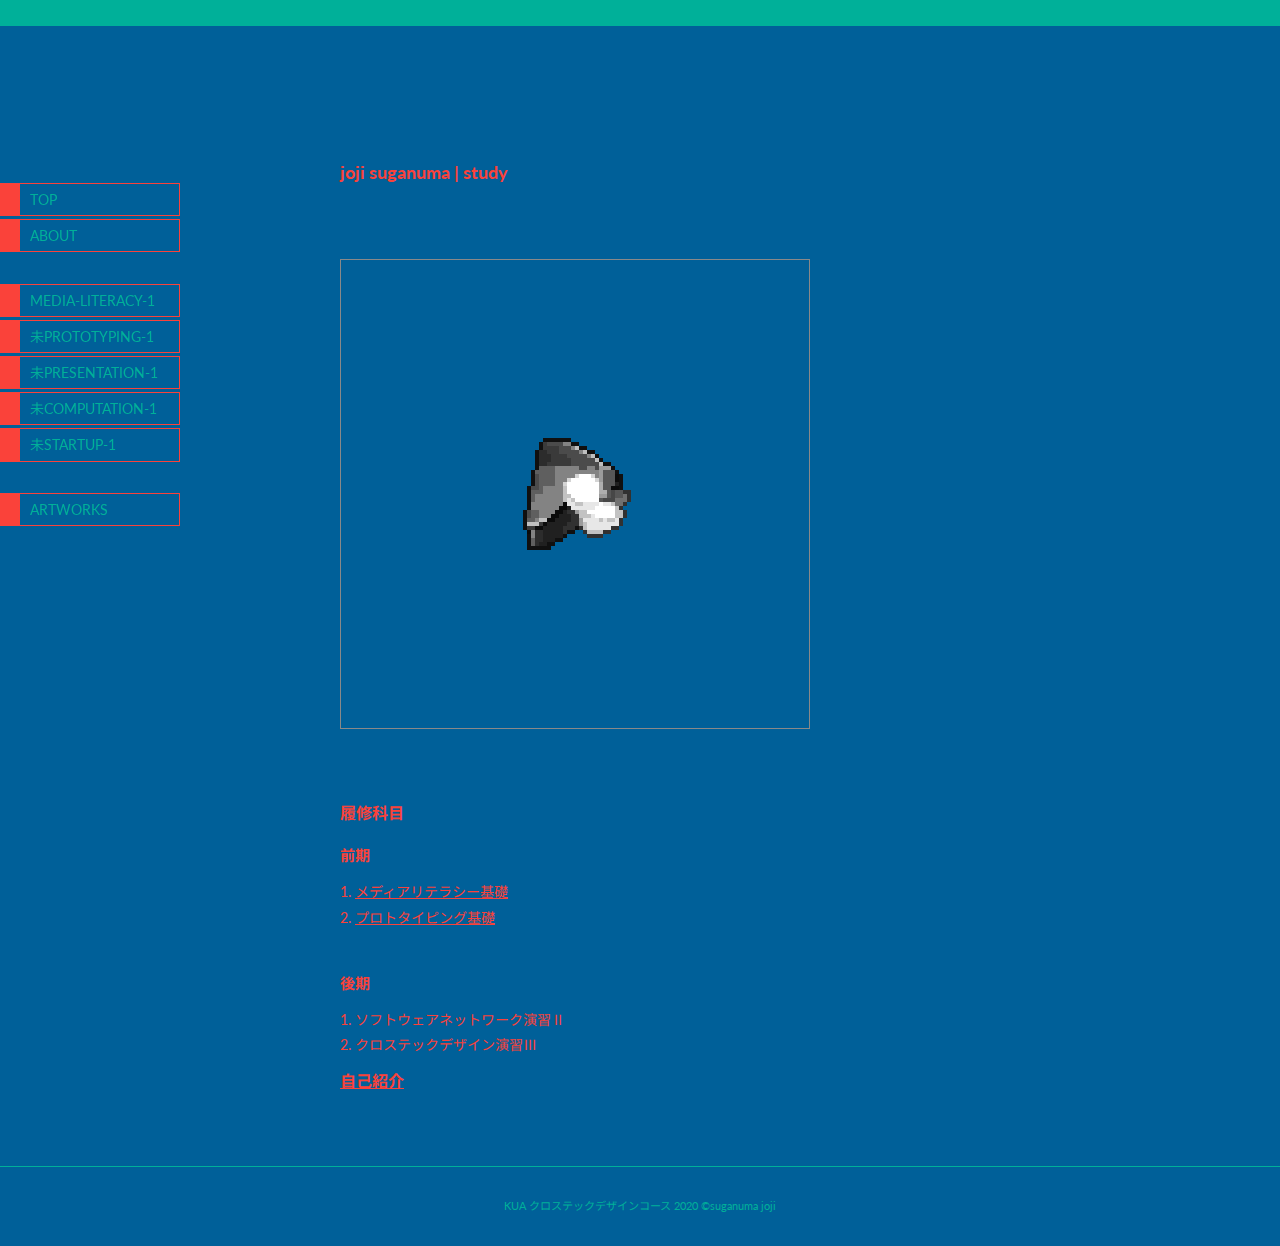
<file: index.html>
<!DOCTYPE html>
<html lang="ja" dir="ltr">

<head>
  <meta charset="utf-8">
  <meta name="viewport" content="width=device-width, initial-scale=1.0">
  <meta http-equiv="X-UA-Compatible" content="ie=edge">
  <title>joji suganuma | study</title>
  <link rel="stylesheet" href="./assets/css/common.css">
  <link rel="stylesheet" href="./assets/css/custom.css">
  <link href="https://fonts.googleapis.com/css2?family=Lato:wght@400;700&family=Noto+Sans+JP:wght@400;700&display=swap"rel="stylesheet">
</head>


<div id="menu">
  <ul>
    <li><a href="./index.html">TOP</a></li>
    <li><a href="./cv.html">ABOUT</a></li>
    <br>
    <li><a href="./subjects/MediaLiBasis.html">MEDIA-LITERACY-1</a></li>
    <li><a href="./subjects/Prototyping.html">未PROTOTYPING-1</a></li>
    <li><a href="./subjects/PresentationBasis.html">未PRESENTATION-1</a></li>
    <li><a href="#">未COMPUTATION-1</a></li>
    <li><a href="#">未STARTUP-1</a></li>
    <br>
    <li><a href="./artwork.html">ARTWORKS</a></li>
  </ul>
</div>


<body class='index_page'>
  <div id='wrapper'>
    <header>
      <br>
    </header>

    <main>
      <h1>joji suganuma | study</h1>
      <div class="main_pic"><img class="gray" src="assets\images\cake.png" alt=""></div>
      <h2>履修科目</h2>
      <div class="period">
        <h3>前期</h3>
        <ol>
          <li><a href="./subjects/MediaLiBasis.html">メディアリテラシー基礎</a></li>
          <li><a href="">プロトタイピング基礎</a></li>
        </ol>
      </div>
      <div class="period">
        <h3>後期</h3>
        <ol>
          <li>ソフトウェアネットワーク演習Ⅱ</li>
          <li>クロステックデザイン演習Ⅲ</li>
        </ol>
        <h2><a href="./cv.html">自己紹介</a></h2>
      </div>
    </main>

    <footer>
      <p>KUA クロステックデザインコース 2020  ©suganuma joji</p>
    </footer>

  </div>
  <script>console.log("ちゃんとスタイル適用してね。");</script>
</body>

</html>
</file>
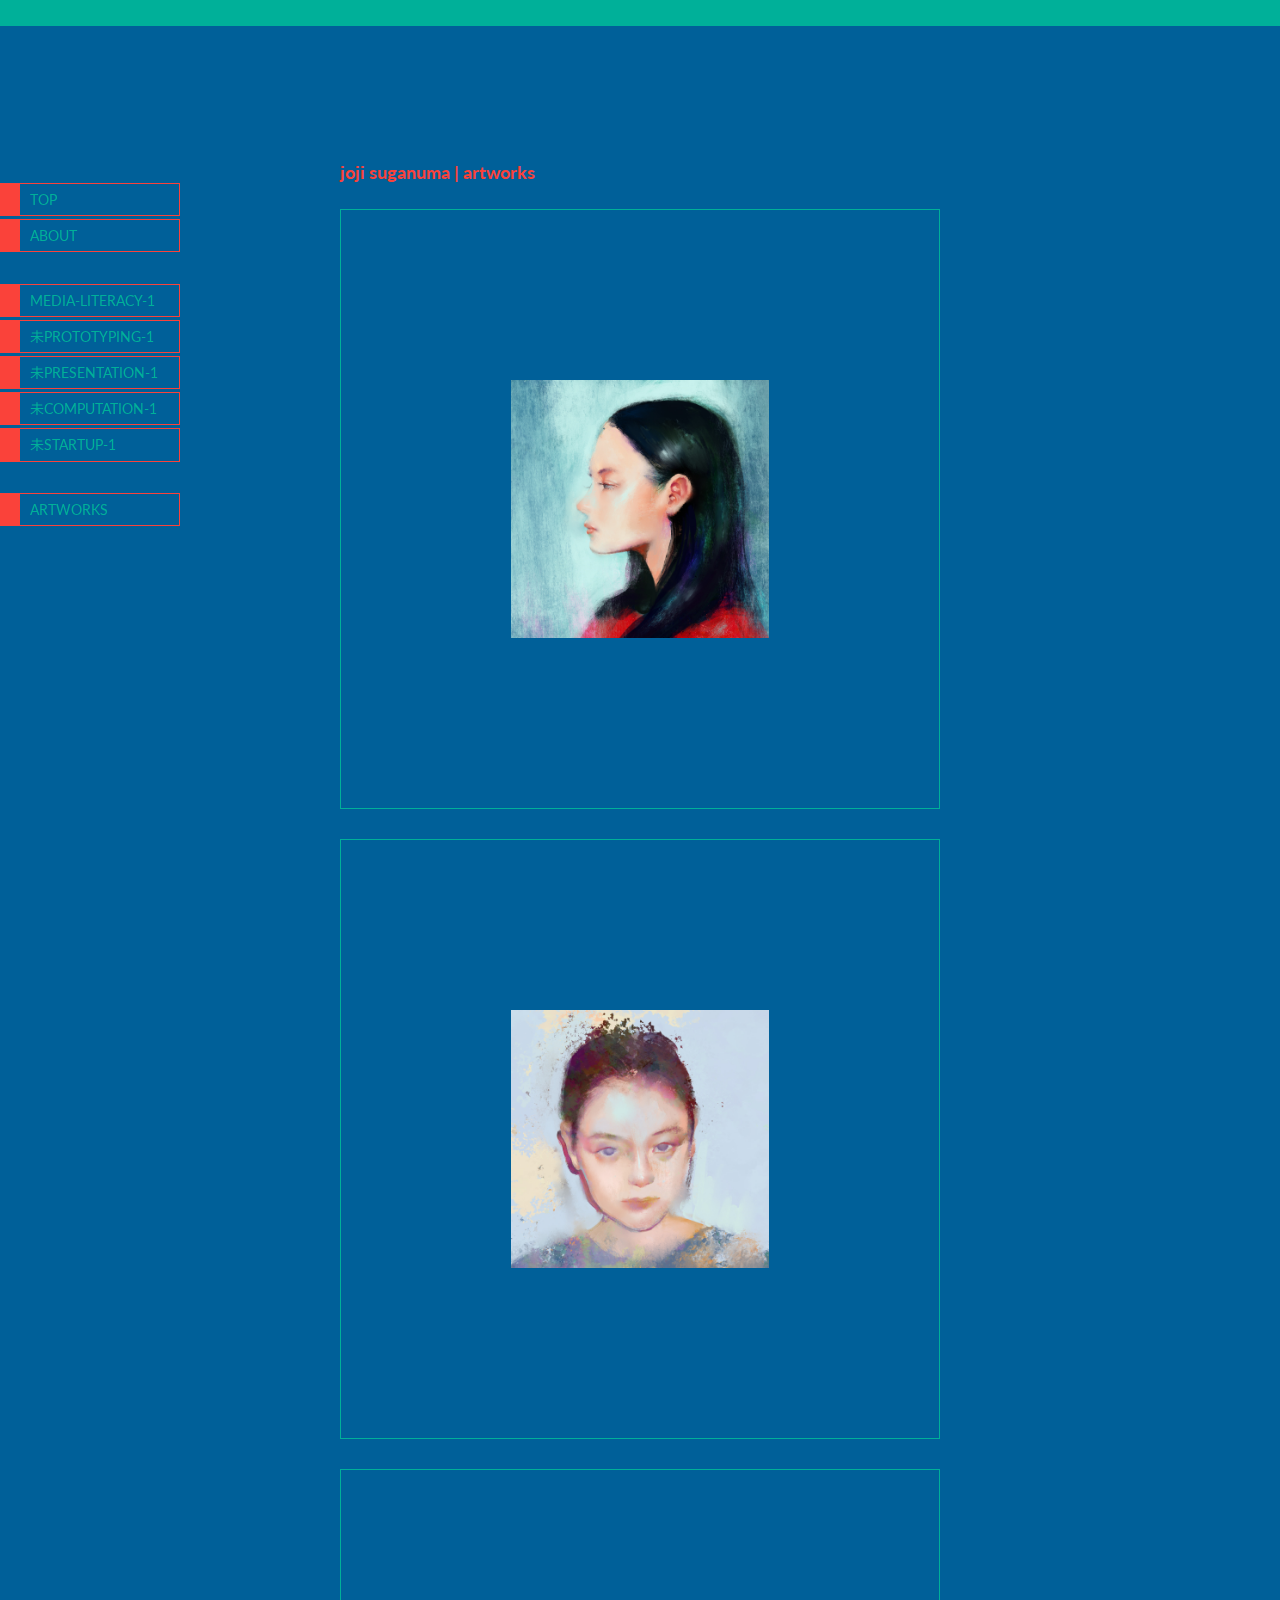
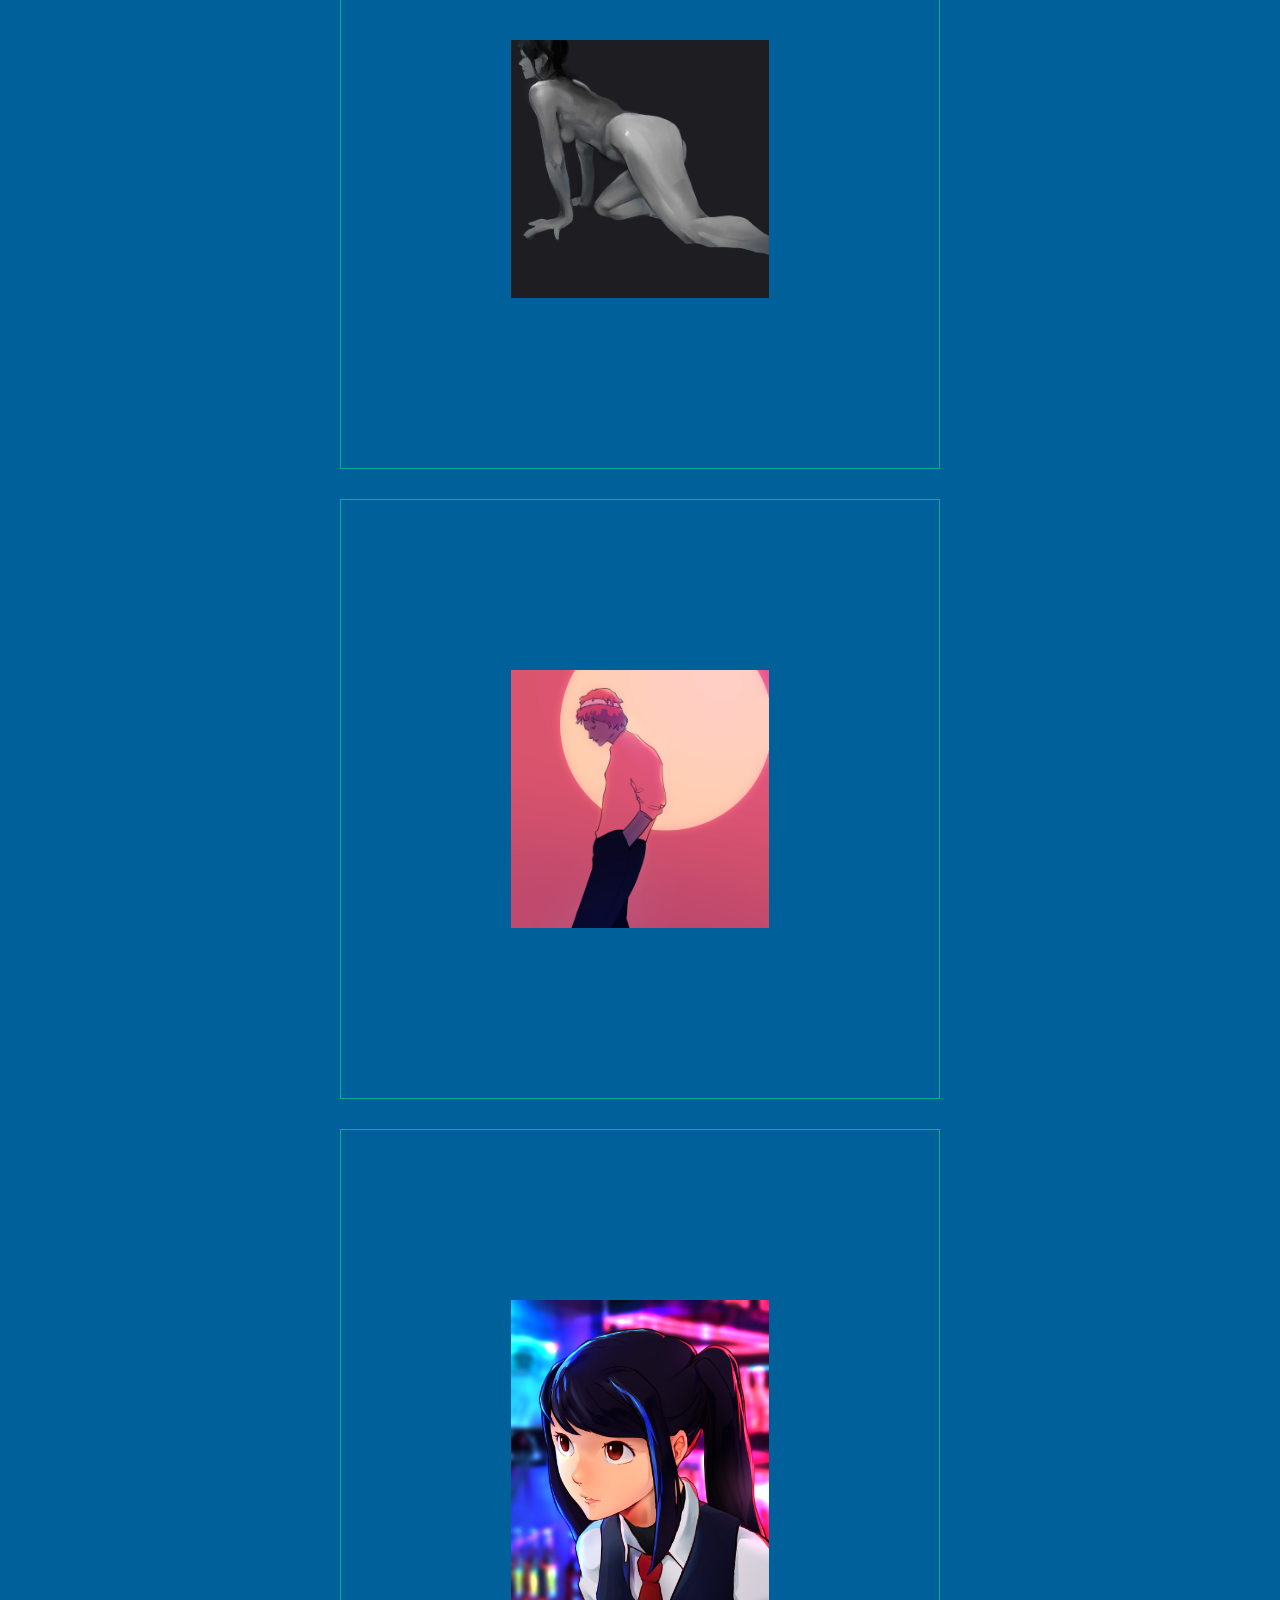
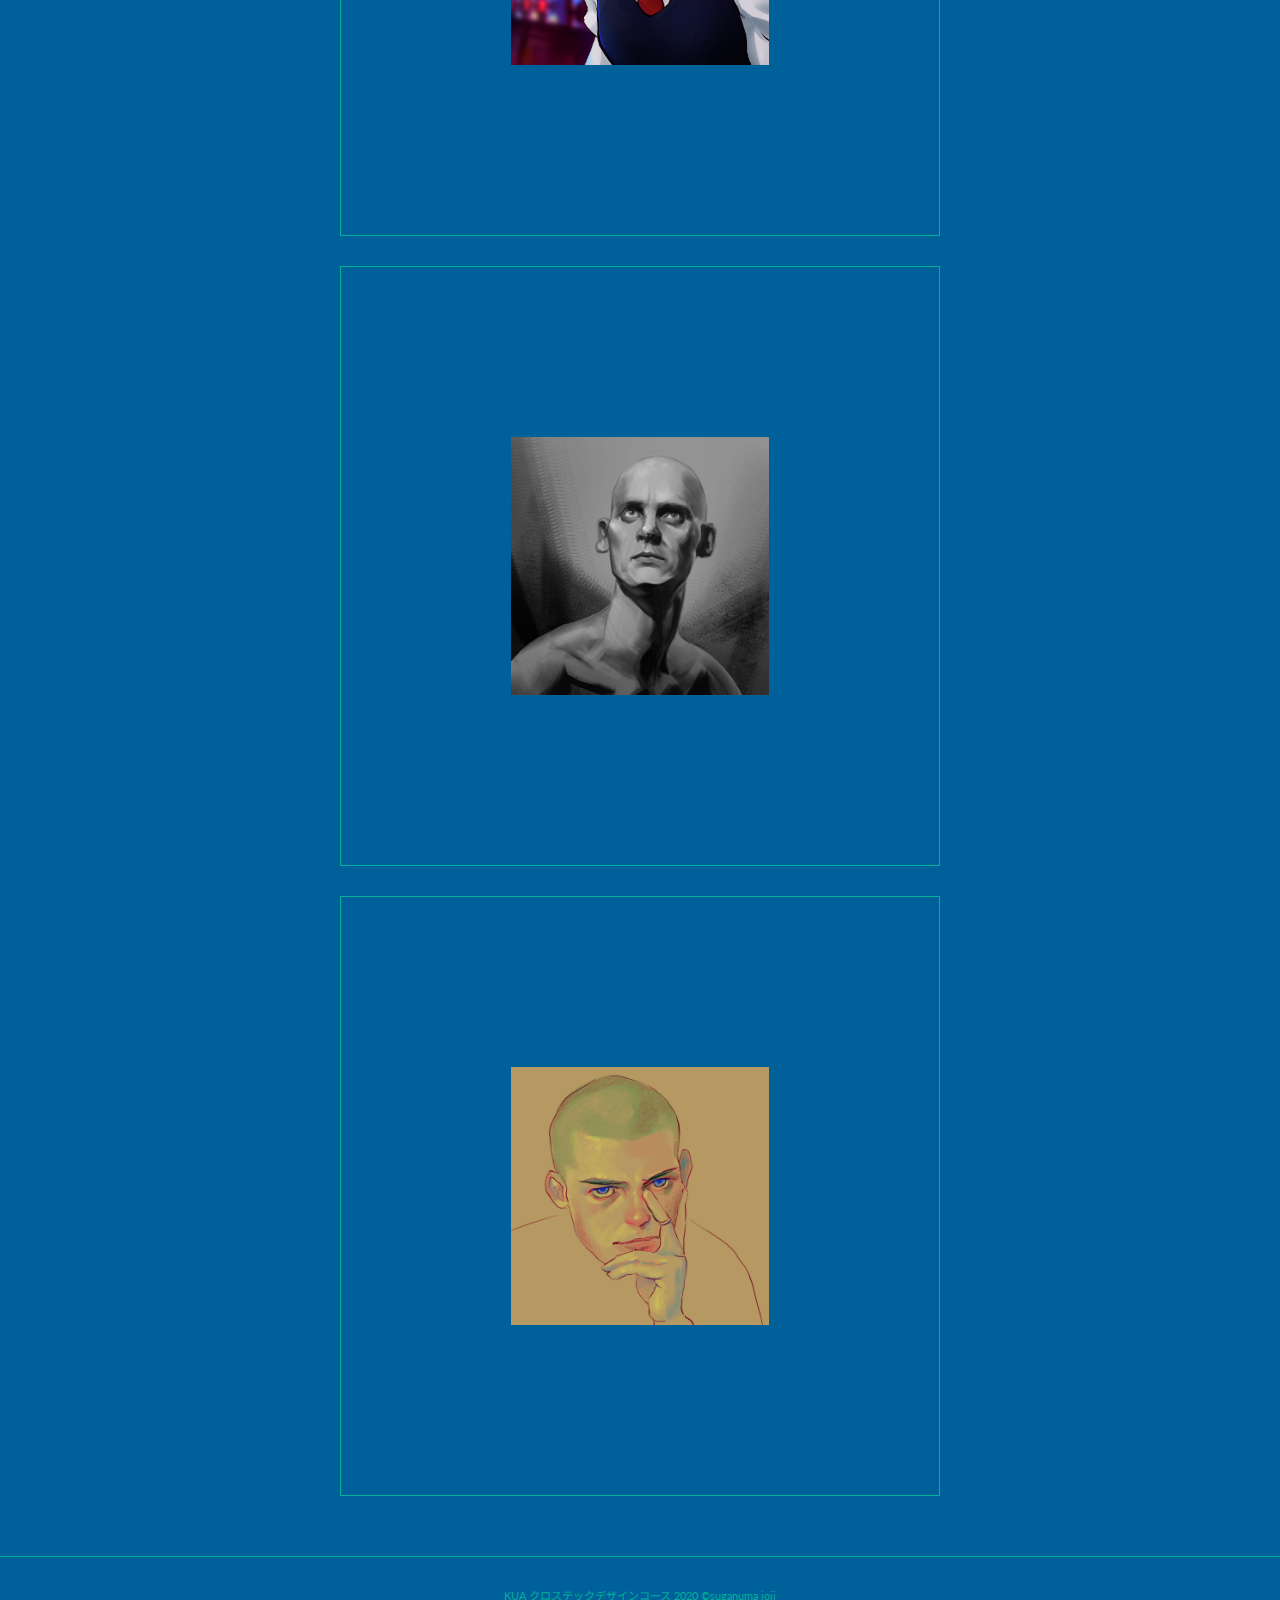
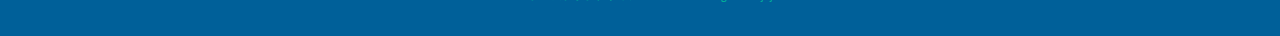
<file: artwork.html>
<!DOCTYPE html>
<html lang="ja" dir="ltr">

<head>
  <meta charset="utf-8">
  <meta name="viewport" content="width=device-width, initial-scale=1.0">
  <meta http-equiv="X-UA-Compatible" content="ie=edge">
  <title>joji suganuma | study</title>
  <link rel="stylesheet" href="./assets/css/common.css">
  <link rel="stylesheet" href="./assets/css/custom.css">
  <link href="https://fonts.googleapis.com/css2?family=Lato:wght@400;700&family=Noto+Sans+JP:wght@400;700&display=swap"rel="stylesheet">
</head>


<div id="menu">
  <ul>
    <li><a href="./index.html">TOP</a></li>
    <li><a href="./cv.html">ABOUT</a></li>
    <br>
    <li><a href="./subjects/MediaLiBasis.html">MEDIA-LITERACY-1</a></li>
    <li><a href="./subjects/Prototyping.html">未PROTOTYPING-1</a></li>
    <li><a href="./subjects/PresentationBasis.html">未PRESENTATION-1</a></li>
    <li><a href="#">未COMPUTATION-1</a></li>
    <li><a href="#">未STARTUP-1</a></li>
    <br>
    <li><a href="#">ARTWORKS</a></li>
  </ul>
</div>


<body class='index_page'>
  <div id='wrapper'>
    <header>
      <br>
    </header>

    <main>
      <h1>joji suganuma | artworks</h1>
      <div class="main_pic"><img class="big" src="assets/images/s200706.jpg" alt=""></div>
      <div class="main_pic"><img class="big" src="assets/images/s200707.jpg" alt=""></div>
      <div class="main_pic"><img class="big" src="assets/images/sketch200207.jpg" alt=""></div>
      <div class="main_pic"><img class="big" src="assets/images/sketch200223.jpg" alt=""></div>
      <div class="main_pic"><img class="big" src="assets/images/vallhalla_jill.jpg" alt=""></div>
      <div class="main_pic"><img class="big" src="assets/images/sketch200317.jpg" alt=""></div>
      <div class="main_pic"><img class="big" src="assets/images/s200508.jpg" alt=""></div>
     
    </main>
    <footer>
      <p>KUA クロステックデザインコース 2020  ©suganuma joji</p>
    </footer>

  </div>
  <script>console.log("ちゃんとスタイル適用してね。");</script>
</body>

</html>
</file>
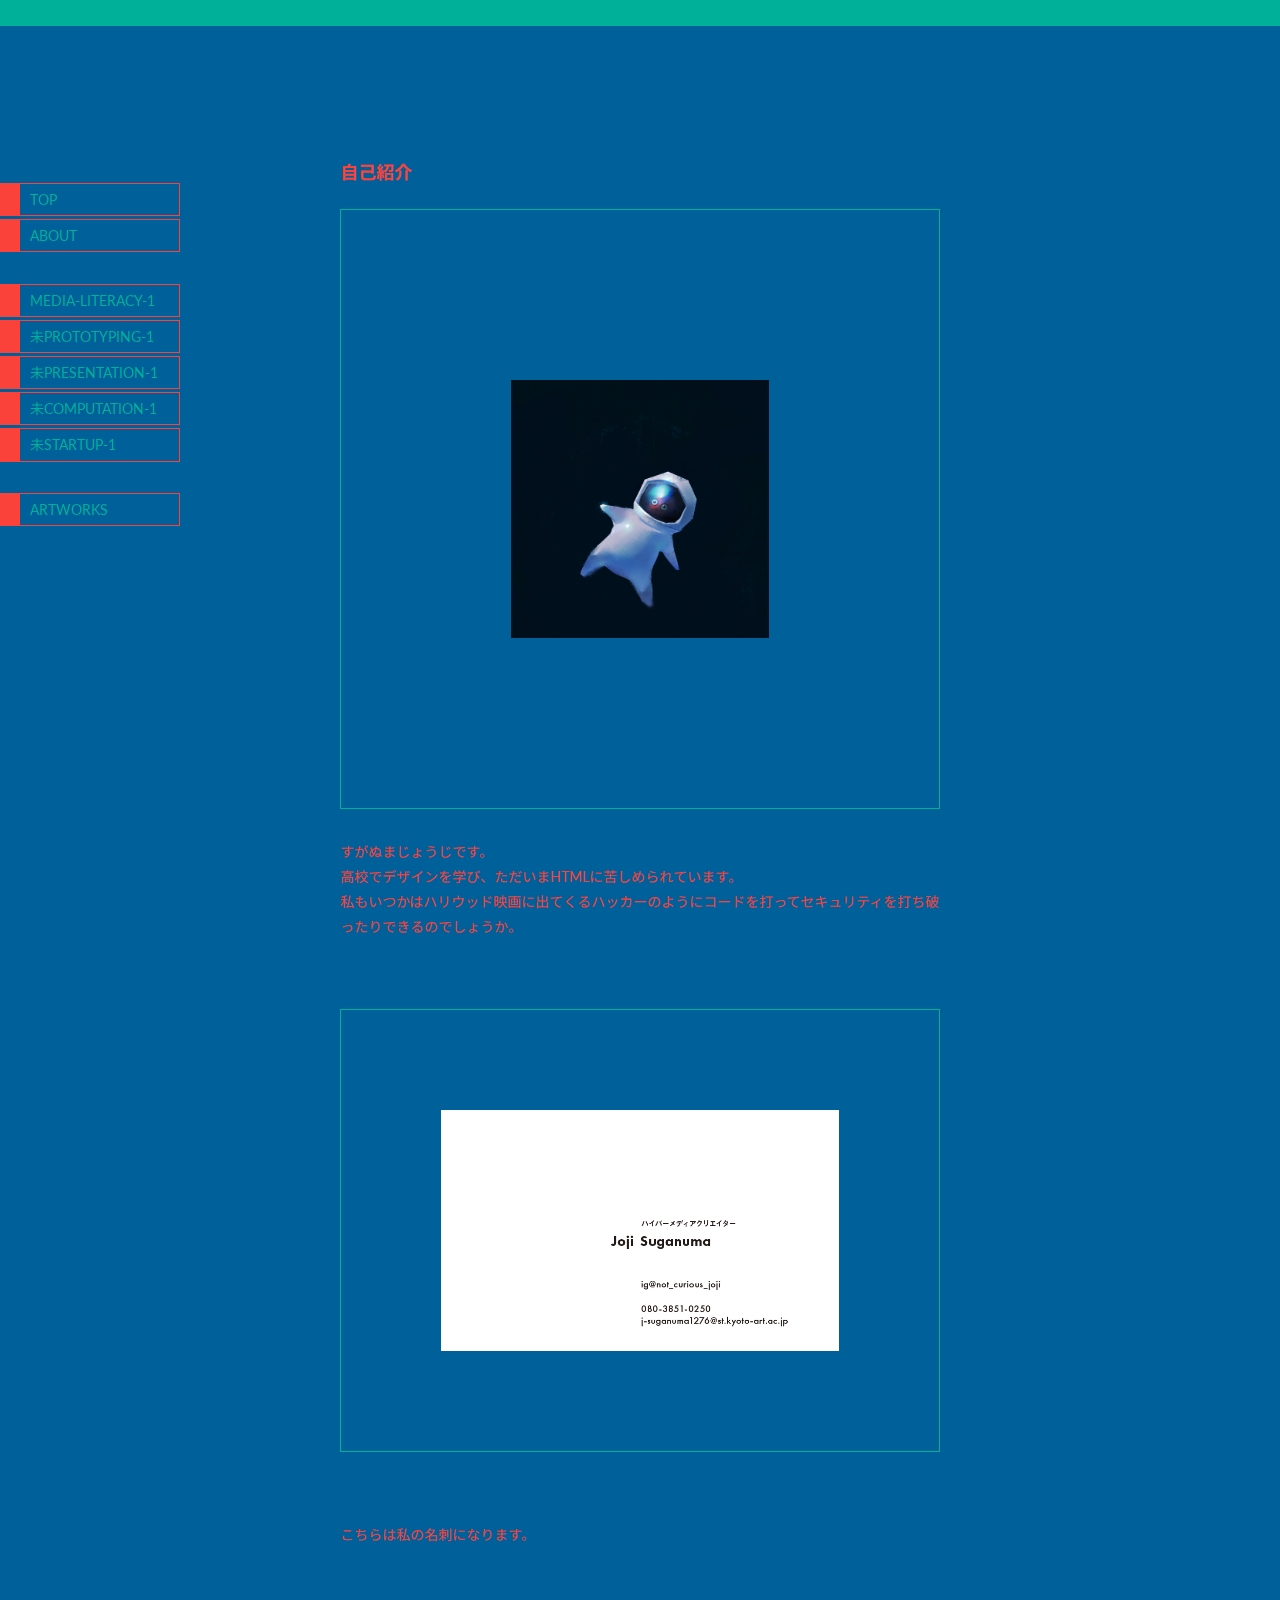
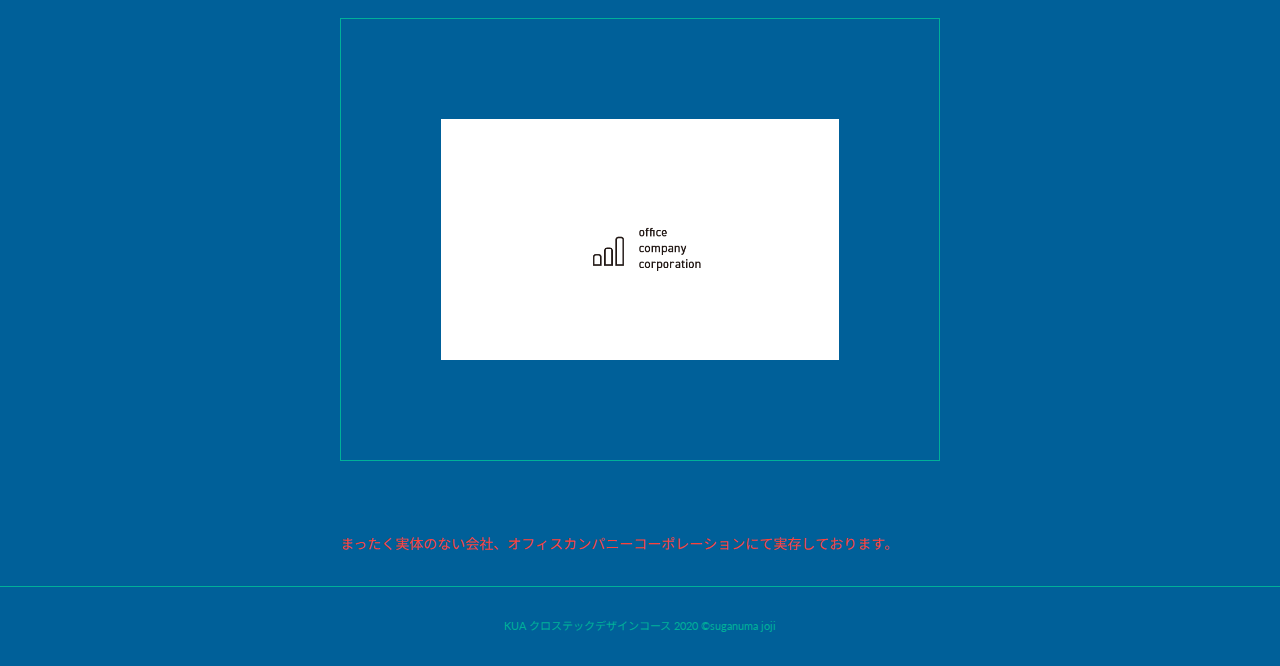
<file: cv.html>
<!DOCTYPE html>
<html lang="ja" dir="ltr">

<head>
  <meta charset="utf-8">
  <meta name="viewport" content="width=device-width, initial-scale=1.0">
  <meta http-equiv="X-UA-Compatible" content="ie=edge">
  <title>joji suganuma | study</title>
  <link rel="stylesheet" href="./assets/css/common.css">
  <link rel="stylesheet" href="./assets/css/custom.css">
  <link href="https://fonts.googleapis.com/css2?family=Lato:wght@400;700&family=Noto+Sans+JP:wght@400;700&display=swap"rel="stylesheet">
</head>

<div id="menu">
  <ul>
    <li><a href="./index.html">TOP</a></li>
    <li><a href="./cv.html">ABOUT</a></li>
    <br>
    <li><a href="./subjects/MediaLiBasis.html">MEDIA-LITERACY-1</a></li>
    <li><a href="./subjects/PrototypingBasis.html">未PROTOTYPING-1</a></li>
    <li><a href="./subjects/PresentationBasis.html">未PRESENTATION-1</a></li>
    <li><a href="#">未COMPUTATION-1</a></li>
    <li><a href="#">未STARTUP-1</a></li>
    <br>
    <li><a href="./artwork.html">ARTWORKS</a></li>
  </ul>
</div>

<body class='cv_page'>
  <div id='wrapper'>
    <header>
      <br>
    </header>

    <main>
      <h1>自己紹介</h1>
      <p class="main_pic"><img class="big" src="./assets/images/cv_astronaut.png" alt=""></p>
      <div class="mb_l">
        <p>すがぬまじょうじです。</p>
        <p>高校でデザインを学び、ただいまHTMLに苦しめられています。</p>
        <p>
          私もいつかはハリウッド映画に出てくるハッカーのようにコードを打ってセキュリティを打ち破ったりできるのでしょうか。
        </p>
      </div>
      <p class="sub_pic"><img src="./assets/images/namecard_f.png" alt=""></p>
      <p>こちらは私の名刺になります。</p>
      <p class="sub_pic"><img src="./assets/images/namecard_b.png" alt=""></p>
      まったく実体のない会社、オフィスカンパニーコーポレーションにて実存しております。
    </main>

    <footer>
      <p>KUA クロステックデザインコース 2020  ©suganuma joji</p>
    </footer>
  </div>
  <script>console.log("ちゃんとスタイル適用してね。");</script>
</body>

</html>
</file>
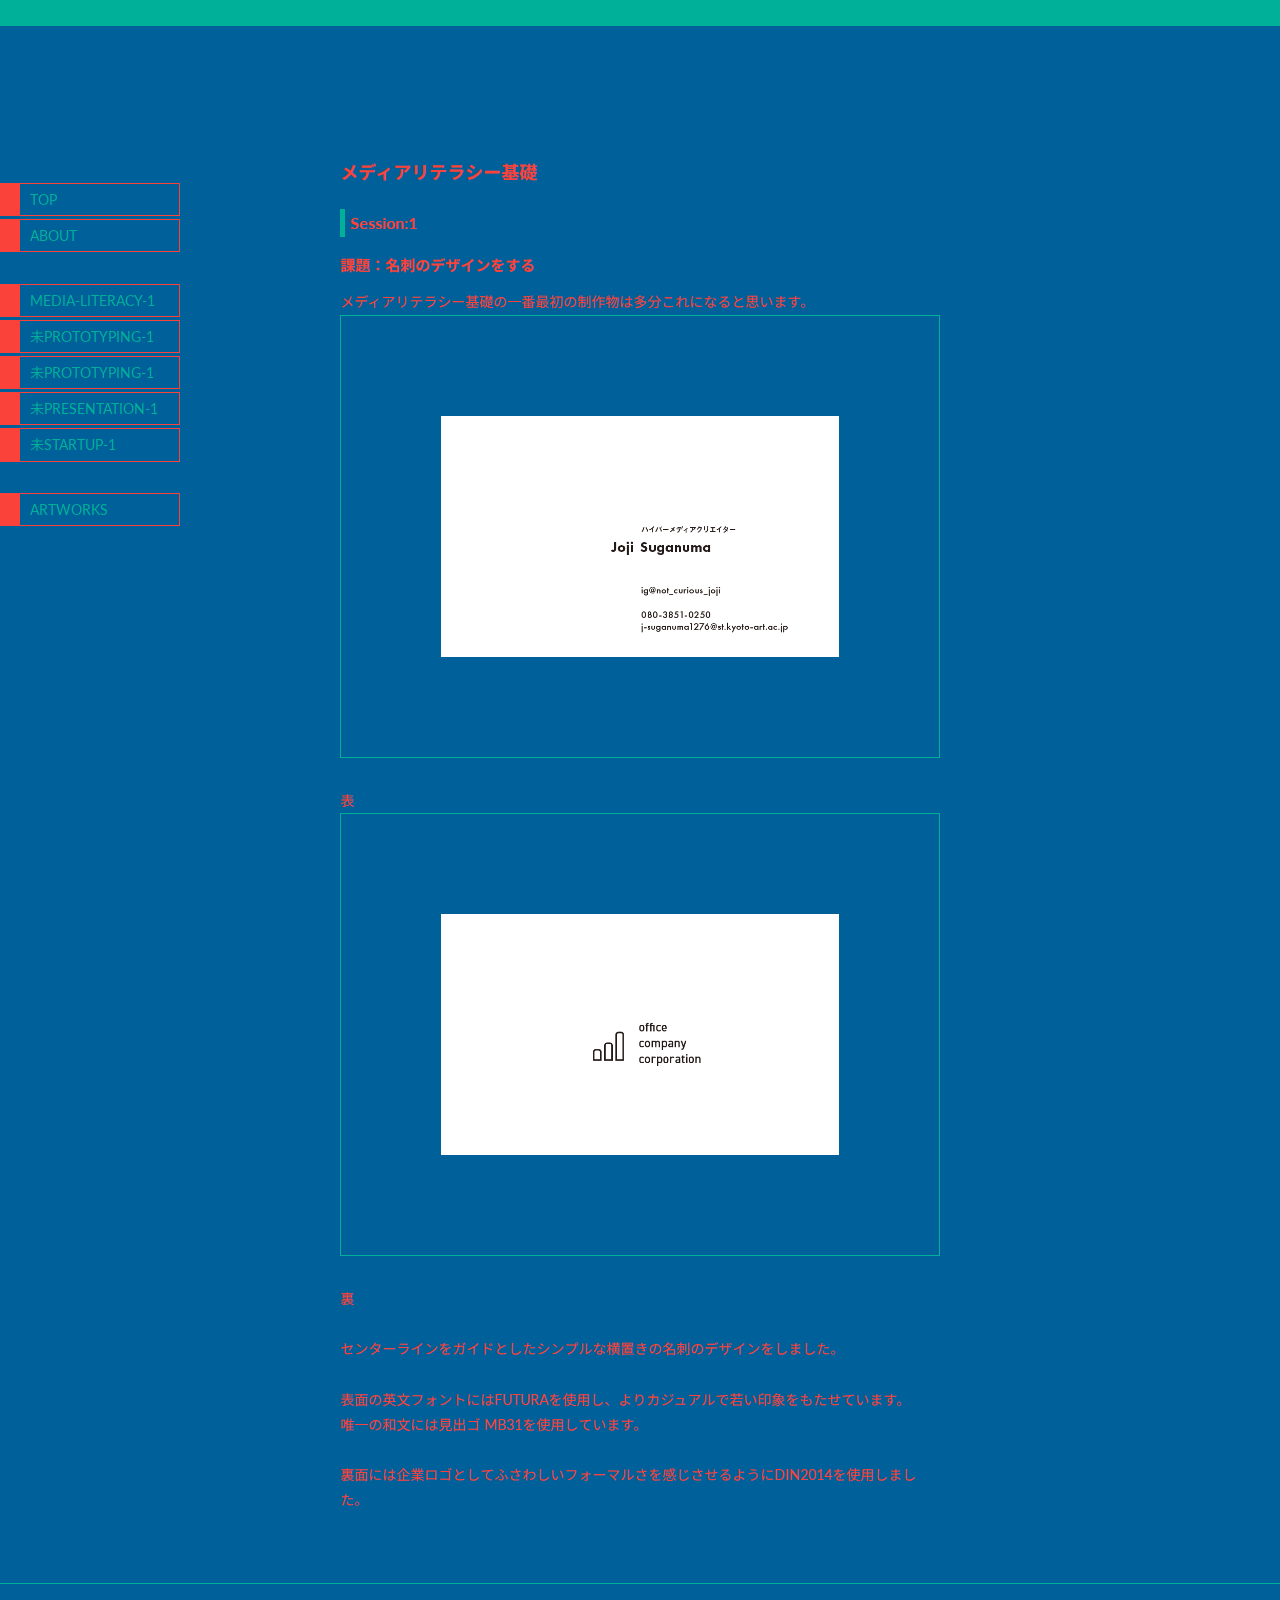
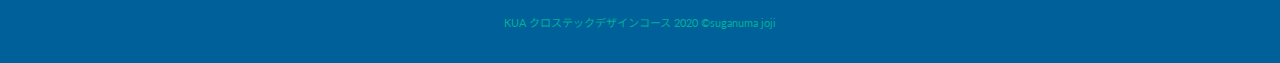
<file: subjects/MediaLiBasis.html>
<!DOCTYPE html>
<html lang="ja" dir="ltr">

<head>
  <meta charset="utf-8">
  <meta name="viewport" content="width=device-width, initial-scale=1.0">
  <meta http-equiv="X-UA-Compatible" content="ie=edge">
  <title>joji suganuma | study</title>
  <link rel="stylesheet" href="../assets/css/common.css">
  <link rel="stylesheet" href="../assets/css/custom.css">
  <link href="https://fonts.googleapis.com/css2?family=Lato:wght@400;700&family=Noto+Sans+JP:wght@400;700&display=swap"
    rel="stylesheet">
</head>

<div id="menu">
  <ul>
    <li><a href="../index.html">TOP</a></li>
    <li><a href="../cv.html">ABOUT</a></li>
    <br>
    <li><a href="../subjects/MediaLiBasis.html">MEDIA-LITERACY-1</a></li>
    <li><a href="../subjects/PrototypingBasis.html">未PROTOTYPING-1</a></li>
    <li><a href="./subjects/PrototypingBasis.html">未PROTOTYPING-1</a></li>
    <li><a href="./subjects/PresentationBasis.html">未PRESENTATION-1</a></li>
    <li><a href="#">未STARTUP-1</a></li>
    <br>
    <li><a href="../artwork.html">ARTWORKS</a></li>
  </ul>
</div>

<body class='subject_page'>
  <div id='wrapper'>
    <header>
      <br>
    </header>

    <main>
      <h1>メディアリテラシー基礎</h1>
      <div class="session">
        <h2>Session:1</h2>
        <h3>課題：名刺のデザインをする</h3>
        <p>
          メディアリテラシー基礎の一番最初の制作物は多分これになると思います。
        </p>
        <p class="sub_pic"><img class="big" src="../assets/images/namecard_f.png" alt=""></p>
        <p>表</p>
        <p class="sub_pic"><img class="big" src="../assets/images/namecard_b.png" alt=""></p>
        <p>裏</p>
        <br>
        <p>センターラインをガイドとしたシンプルな横置きの名刺のデザインをしました。<br><br>表面の英文フォントにはFUTURAを使用し、よりカジュアルで若い印象をもたせています。<br>唯一の和文には見出ゴ
          MB31を使用しています。<br><br>裏面には企業ロゴとしてふさわしいフォーマルさを感じさせるようにDIN2014を使用しました。</p>
      </div>
    </main>

    <footer>
      <p>KUA クロステックデザインコース 2020  ©suganuma joji</p>
    </footer>
  </div>
  <script>console.log("ちゃんとスタイル適用してね。");</script>
</body>

</html>
</file>
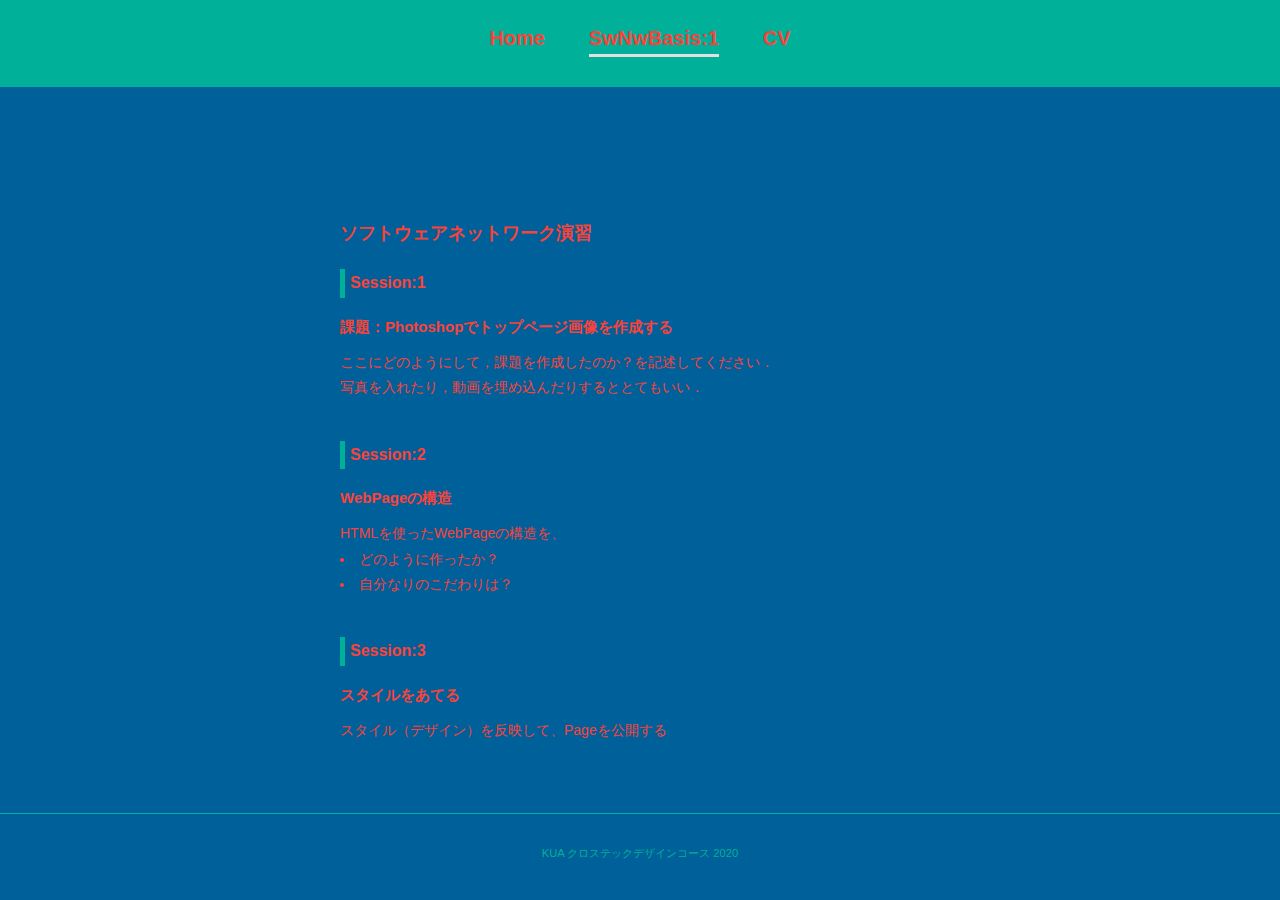
<file: subjects/swnwb1.html>
<!DOCTYPE html>
<html lang="ja" dir="ltr">

  <head>
    <meta charset="utf-8">
    <meta name="viewport" content="width=device-width, initial-scale=1.0">
    <meta http-equiv="X-UA-Compatible" content="ie=edge">
    <title>shira_swnwb1</title>
    <link rel="stylesheet" href="../assets/css/common.css">
    <link rel="stylesheet" href="../assets/css/custom.css">
  </head>

  <body class='subject_page'>
    <div id='wrapper'>
      <header>
        <nav id='main_nav'>
          <ul>
            <li><a href="../index.html">Home</a></li>
            <li><span>SwNwBasis:1</span></li>
            <li><a href="../cv.html">CV</a></li>
          </ul>
        </nav>
      </header>

      <main>
        <h1>ソフトウェアネットワーク演習</h1>
        <div class="session">
          <h2>Session:1</h2>
          <h3>課題：Photoshopでトップページ画像を作成する</h3>
          <p>
            ここにどのようにして，課題を作成したのか？を記述してください．
            <br>写真を入れたり，動画を埋め込んだりするととてもいい．
          </p>
        </div>
        <div class="session">
          <h2>Session:2</h2>
          <h3>WebPageの構造</h3>
          <p>HTMLを使ったWebPageの構造を、</p>
          <ul>
            <li>どのように作ったか？</li>
            <li>自分なりのこだわりは？</li>
          </ul>
        </div>
        <div class="session">
          <h2>Session:3</h2>
          <h3>スタイルをあてる</h3>
          <p>スタイル（デザイン）を反映して、Pageを公開する</p>
        </div>
      </main>

      <footer>
        <p>KUA クロステックデザインコース 2020</p>
      </footer>
    </div>
  </body>

</html>
</file>
<file: assets/css/common.css>
html {
  color: #fa423a;
  background: #006099;
  font-family: 'Lato', 'Noto Sans JP', 'ヒラギノ角ゴ ProN', 'Hiragino Kaku Gothic ProN', 'メイリオ', Meiryo, 'ＭＳ Ｐゴシック', 'MS PGothic', sans-serif;
  font-size: 14px;
  line-height: 1.8;
}

* {
  margin: 0;
  padding: 0;
  box-sizing: border-box;
}

img {
  max-width: 100%;
  height: auto;
}

a {
  color: #fa423a;
}

li {
  list-style-position: inside;
}

.mb_s {
  margin-bottom: 10px;
}

.mb_m {
  margin-bottom: 20px;
}

.mb_l {
  margin-bottom: 40px;
}
</file>
<file: assets/css/custom.css>
/* body{
    font-family: Meiryo,sans-serif;
    font-weight: bold;
    color: #00ff00;
    letter-spacing: 5px;
    line-height: 2;
} */

h1 {
    font-size: 18px;
    font-family: 'Lato', 'Noto Sans JP', 'ヒラギノ角ゴ ProN', 'Hiragino Kaku Gothic ProN', 'メイリオ', Meiryo, 'ＭＳ Ｐゴシック', 'MS PGothic', sans-serif;
    margin-bottom: 20px;
}

h2 {
    font-size: 16px;
    margin-bottom: 15px;
}

h3 {
    font-size: 15px;
    margin-bottom: 10px;
}

html, body, #wrapper {
    min-height: 100%;
}

@media screen and (min-width:481px) {
    #wrapper {
        padding-bottom: 0px;
    }
}

@media screen and (max-width:480px) {
    #wrapper {
        padding-top: 60px;
    }
}

ul, ol {
    margin-bottom: 10px;
}

/*======================================================
header
======================================================*/

header {
    border-bottom: 1px solid #00b099;
    background-color: #00b099;
    margin-bottom: 100px;
}

@media screen and (max-width:480px) {
    header {
        position: fixed;
        width: 100%;
        top: 0;
        z-index: 1;
    }
}

#main_nav {
    text-align: center;
    padding: 20px;
}

#main_nav li {
    display: inline-block;
}

#main_nav li a, #main_nav li span {
    font-size: 20px;
    text-decoration: none;
    margin: 0 20px;
    padding-bottom: 5px;
    font-weight: bold;
}

#main_nav li a:hover, #main_nav li span {
    color: #fa423a;
}

#main_nav li span {
    border-bottom: 3px solid #e0e0e0;
}

@media screen and (max-width:480px) {
    #main_nav {
        padding: 10px;
    }
    #main_nav li a, #main_nav li span {
        font-size: 15px;
        margin: 0 10px;
    }
}

/*======================================================
main
======================================================*/

main {
    padding: 30px 50px;
    max-width: 700px;
    margin: 0 auto;
    position: relative;
    z-index: 0;
}

@media screen and (max-width:480px) {
    main {
        padding: 30px 20px;
    }
}

.main_pic {
    text-align: center;
    margin-bottom: 30px;
}

.sub_pic {
    text-align: center;
    margin-bottom: 30px;
}

.sub_pic img {
    display: block;
    padding: 100px;
    margin: 70px 0px;
    border: 1px solid #00b099;
}

.main_pic img {
    display: block;
    margin: 70px 0px;
    padding: 170px;
    border: 1px solid #00b099;
}

img.gray {
    -webkit-filter: grayscale(100%);
    -moz-filter: grayscale(100%);
    -ms-filter: grayscale(100%);
    -o-filter: grayscale(100%);
    filter: grayscale(100%);
    transition: filter 0.3s;
}

img.gray:hover {
    -webkit-filter: grayscale(0);
    -moz-filter: grayscale(0);
    -ms-filter: grayscale(0);
    -o-filter: grayscale(0);
    filter: grayscale(0);
}
img.big {
    padding: auto;
    margin: auto;
    transition: padding ease-in-out 0.2s;
}

img.big:hover {
padding: 10px;
margin: auto;
transition: padding ease-in-out 0.1s;

}

.session, .period {
    margin-bottom: 40px;
}

.session h2 {
    /* border-bottom: 1px solid #00b099; */
    border-left: 5px solid #00b099;
    padding-left: 5px;
}

.youtube {
    position: relative;
    width: 100%;
    padding-top: 56.25%;
    margin-bottom: 20px;
}

.youtube iframe {
    position: absolute;
    top: 0;
    right: 0;
    width: 100%;
    height: 100%;
}

/* body.index_page h1 {
    border: none;
    text-align: center;
    font-size: 26px;
} */

/*======================================================
menu
======================================================*/

#menu ul {
    margin: 0;
    padding: 0;
    list-style-type: none;
    position: fixed;
    top: 20vh;
    z-index: 1;
}

#menu li {
    display: inline;
    padding: 0;
    margin: 0;
}

#menu li a {
    display: block;
    border-left: 20px solid #fa423a;
    border-top: 1px solid #fa423a;
    border-right: 1px solid #fa423a;
    border-bottom: 1px solid #fa423a;
    background-color: transparent 255;
    padding: 3px 10px;
    text-decoration: none;
    color: #00b099;
    width: 180px;
    margin: 3px 0px;
    text-align: left;
    font-size: 14px;
    transition: border 0.3s;
}

#menu li a:hover {
    border-left: 8px solid #fa423a;
    border-top: 1px solid #fa423a;
    border-right: 1px solid #fa423a;
    border-bottom: 1px solid #fa423a;
    background-color: #d7efd7;
    transition: ease-out 0.1s;
}

/*======================================================
footer
======================================================*/

footer {
    background-color: #006099;
    color: #00b099;
    font-size: 80%;
    padding: 10px;
    min-height: 80px;
    border-top: 1px solid #00b099;
    position: flex;
    display: flex;
    align-items: center;
    justify-content: center;
}

@media screen and (min-width:481px) {
    footer {
        position: flex;
        bottom: 0;
        width: 100%;
    }
}
</file>
